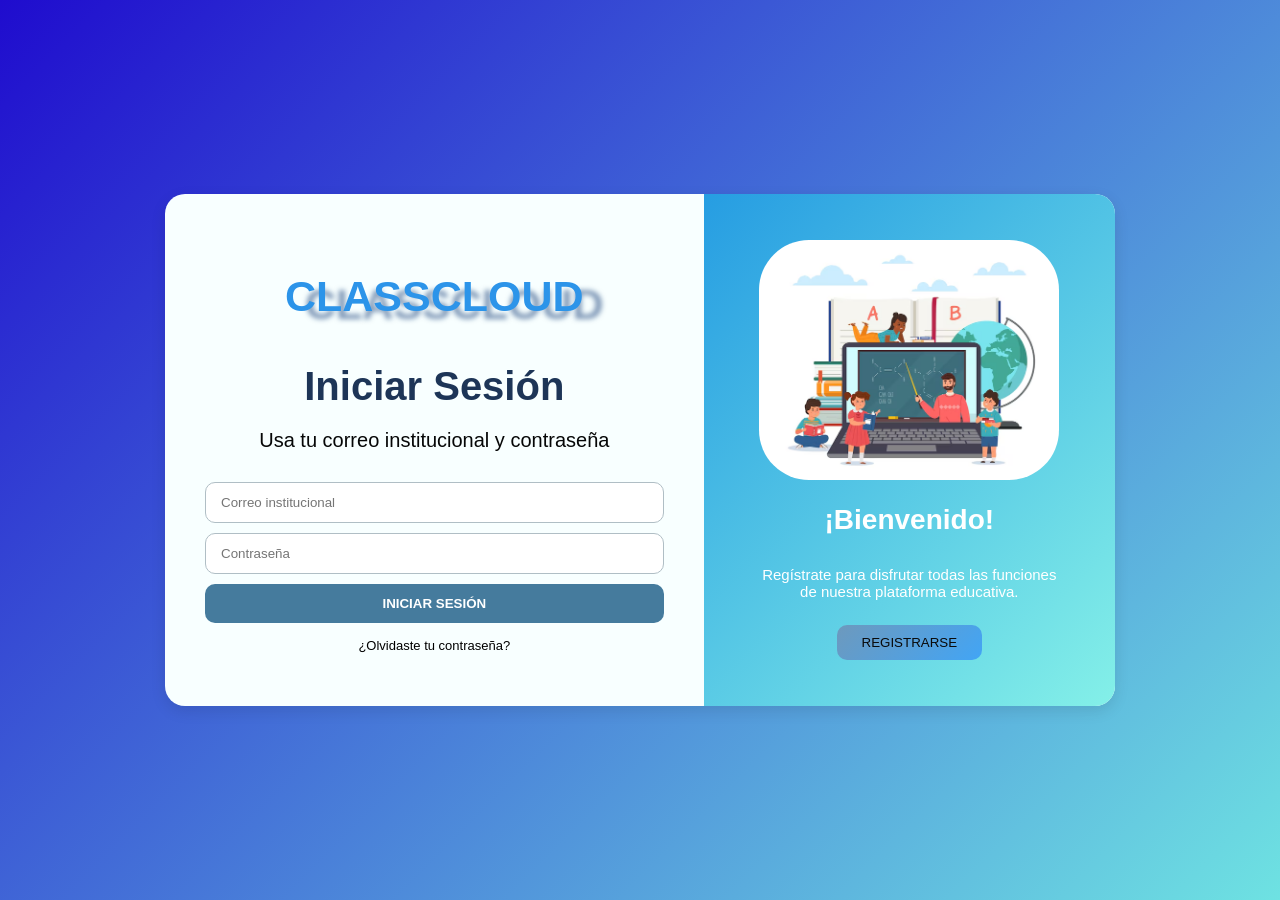
<file: index.html>
<!DOCTYPE html> 
<html lang="es">
<head>
  <meta charset="UTF-8">
  <meta name="viewport" content="width=device-width, initial-scale=1.0">
  <title>CLASSCLOUD - Iniciar sesión</title>
  <link rel="stylesheet" href="css/styles.css">
</head>
<body>

  <div class="container">
    <div class="form-box">
      <h1 class="class">CLASSCLOUD</h1>
      <h2>Iniciar Sesión</h2>
      <p class="parrafo1">Usa tu correo institucional y contraseña</p>

      <!-- Formulario -->
      <form action="processes/login.php" method="POST">
        <input type="email" name="correo" placeholder="Correo institucional" required>
        <input type="password" name="contrasena" placeholder="Contraseña" required>
        <button type="submit">INICIAR SESIÓN</button>
      </form>

      <p class="forgot">¿Olvidaste tu contraseña?</p>
    </div>

    <div class="info-box">
      <img src="img/inicio.jpg" alt="Imagen decorativa" width="150">
      <h2>¡Bienvenido!</h2>
      <p>Regístrate para disfrutar todas las funciones de nuestra plataforma educativa.</p>
      <a href="pages/regis.html">
        <button>REGISTRARSE</button>
      </a>
    </div>
  </div>

</body>
</html>
</file>
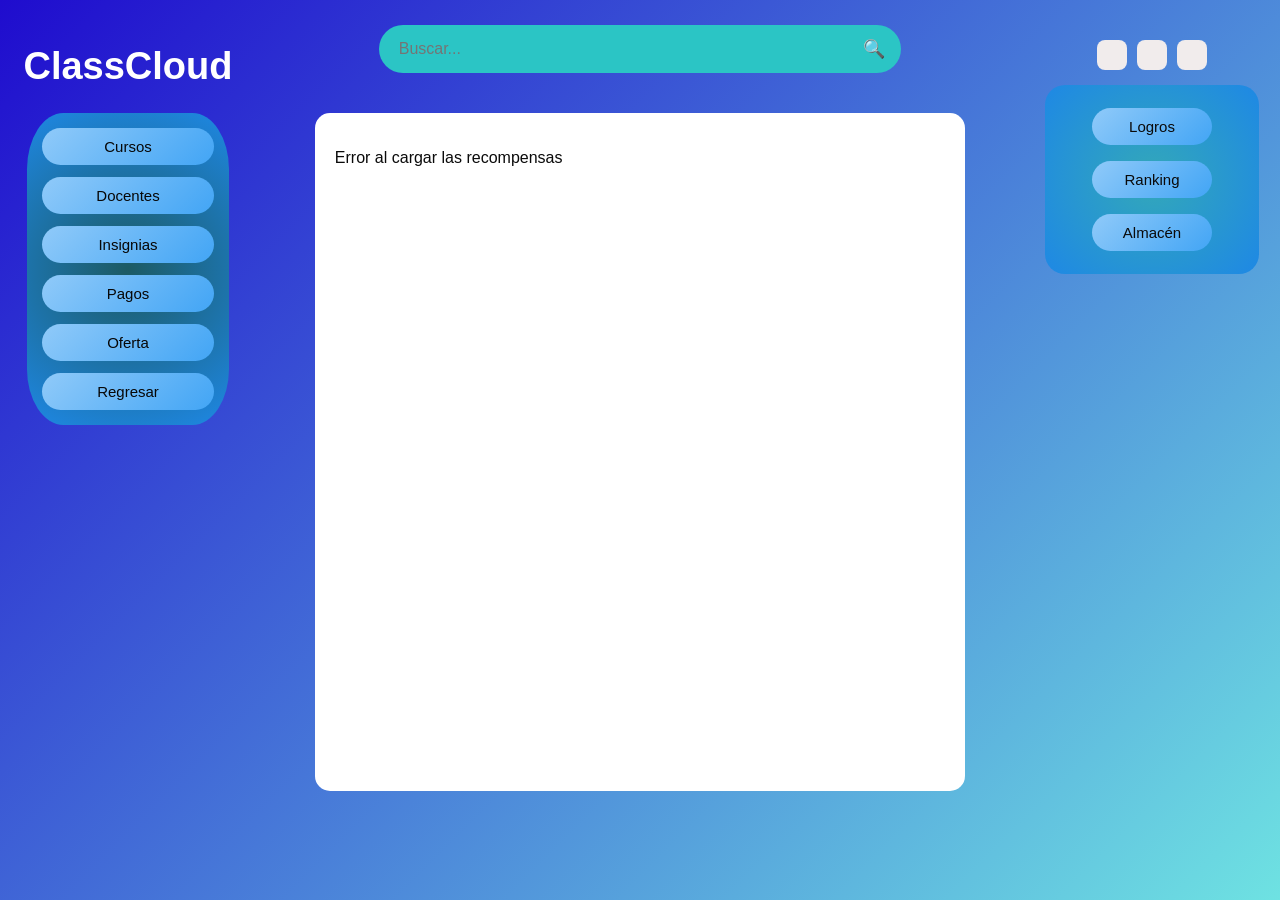
<file: pages/recompensa.html>
<!DOCTYPE html>
<html lang="es">
<head>
  <meta charset="UTF-8" />
  <meta name="viewport" content="width=device-width, initial-scale=1.0" />
  <title>ClassCloud - Inicio</title>
  <link rel="stylesheet" href="../css/styles_inicio.css" />
</head>
<body>
  <div class="container">
    <!-- BLOQUE IZQUIERDO -->
    <div class="left-block">
      <div class="left-content">
        <h1 class="logo">ClassCloud</h1>
        <div class="menu-box">
          <button class="menu-btn">Cursos</button>
          <button class="menu-btn">Docentes</button>
          <button class="menu-btn">Insignias</button>
          <button class="menu-btn">Pagos</button>
          <button class="menu-btn">Oferta</button>
          <a href="inicio.html">
            <button class="menu-btn">Regresar</button>
          </a>
        </div>
      </div>
    </div>

    <!-- BLOQUE CENTRAL -->
    <div class="center-block">
      <div class="search-bar">
        <input type="text" placeholder="Buscar..." />
        <button>🔍</button>
      </div>
      <div class="main-box"></div>
    </div>

    <!-- BLOQUE DERECHO -->
    <div class="right-block">
      <div class="icons-container">
        <div class="icon-square"></div>
        <div class="icon-square"></div>
        <div class="icon-square"></div>
      </div>

      
      <!-- Bloque inferior -->
      <div class="actions-block">
        <button class="menu-button">Logros</button>
        <button class="menu-button">Ranking</button>
        <button class="menu-button">Almacén</button>
      </div>
    </div>
  </div>
  <script src="../scripts/cargarRecompensas.js"></script>


</body>
</html>
</file>
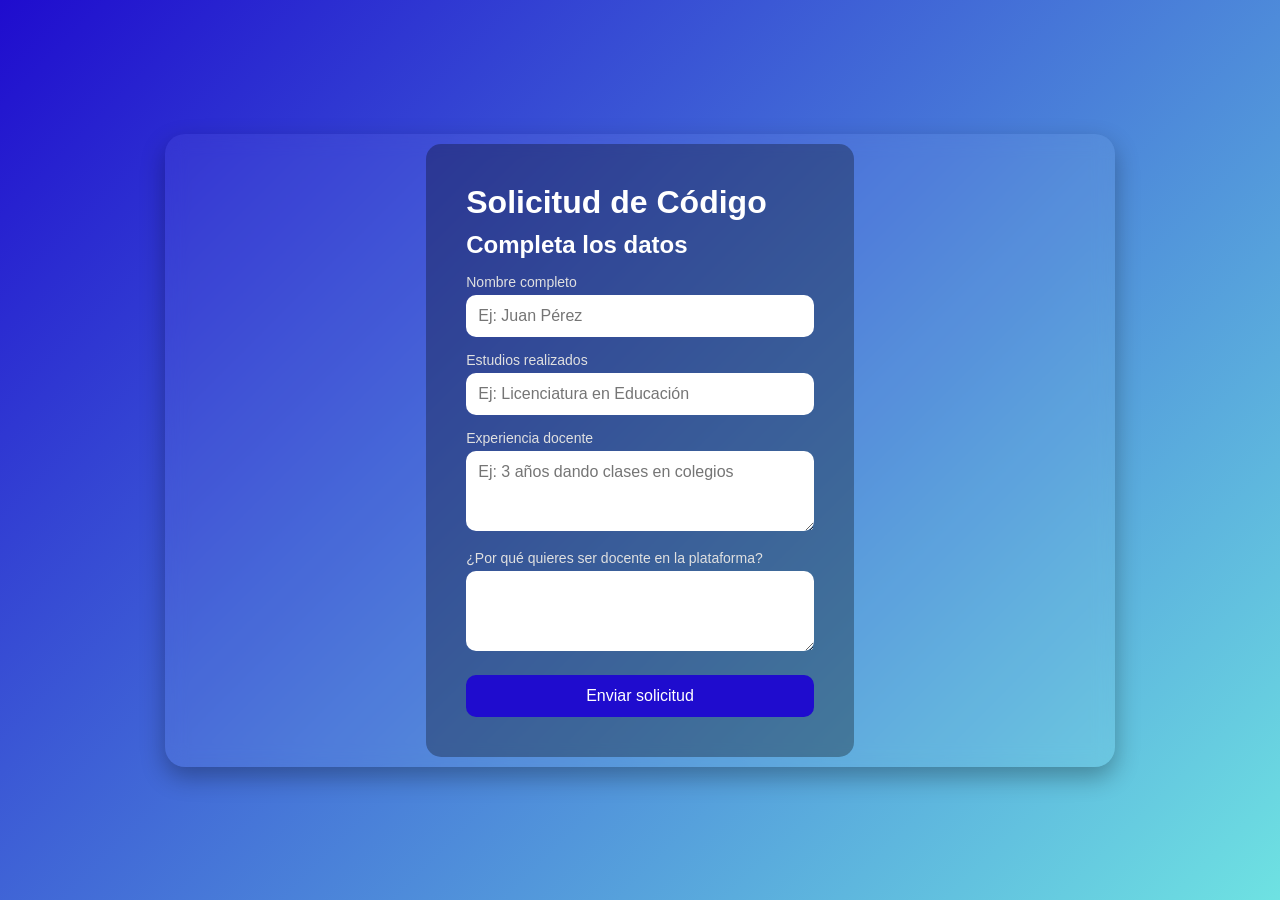
<file: pages/solicitarCodigo.html>
<!DOCTYPE html>
<html lang="es">
<head>
  <meta charset="UTF-8">
  <meta name="viewport" content="width=device-width, initial-scale=1.0">
  <title>Solicitud de Código de Invitación</title>
  <link rel="stylesheet" href="../css/stylesCodigoRegistro.css">
</head>
<body>
  <div class="container">
    <div class="form-box">
      <h1>Solicitud de Código</h1>
      <h2>Completa los datos</h2>
      <form action="../processes/solicitar_codigo.php" method="POST">
        <label for="nombre_completo">Nombre completo</label>
        <input type="text" id="nombre_completo" name="nombre_completo" placeholder="Ej: Juan Pérez" required>

        <label for="estudios">Estudios realizados</label>
        <input type="text" id="estudios" name="estudios" placeholder="Ej: Licenciatura en Educación" required>

        <label for="experiencia">Experiencia docente</label>
        <textarea id="experiencia" name="experiencia" rows="3" placeholder="Ej: 3 años dando clases en colegios"></textarea>

        <label for="motivo">¿Por qué quieres ser docente en la plataforma?</label>
        <textarea id="motivo" name="motivo" rows="3" required></textarea>

        <button type="submit">Enviar solicitud</button>
      </form>
    </div>
  </div>
</body>
</html>
</file>
<file: css/styles.css>
* {
  box-sizing: border-box;
  font-family: "Poppins", sans-serif;
}

body {
  margin: 0;
  background: linear-gradient(135deg, #1f0cce, #6ee2e2);
  display: flex;
  justify-content: center;
  align-items: center;
  min-height: 100vh;
}

.container {
  background: #f8ffff;
  width: 90%;
  max-width: 950px;
  border-radius: 20px;
  box-shadow: 0 5px 15px rgba(0,0,0,0.1);
  display: flex;
  flex-wrap: wrap;
  overflow: hidden;
}

.form-box {
  flex: 1 1 400px;
  padding: 40px;
}

.form-box h2 {
  text-align: center;
  font-size: 40px;
  color: #1d3557;
  margin-bottom: 20px;
  cursor: default;
}

.parrafo1 {
  text-align: center;
  color: #060707;
  margin-bottom: 30px;
  font-size: 20px;
  cursor: default;
}

.form-box input {
  display: block;
  width: 100%;
  padding: 12px 15px;
  margin: 10px 0;
  border: 1px solid #b0bec5;
  border-radius: 10px;
  outline: none;
}

.form-box button {
  width: 100%;
  padding: 12px;
  background: #457b9d;
  border: none;
  border-radius: 10px;
  color: white;
  font-weight: bold;
  cursor: pointer;
  transition: 0.3s;
}

.form-box button:hover {
  background: #31dfe6;
   box-shadow: 20px 20px 10px rgba(168, 120, 212, 0.3);
   transform: scale(1.05);
}

.form-box button:active{
  transform: scale(0.95);
  box-shadow: 0 2px 5px rgba(0,0,0,0.2);
}

.form-box .forgot {
  margin-top: 15px;
  font-size: 13px;
  text-align: center;
}

.info-box img{
    width: 300px;
    border-radius: 50px;
}


.info-box {
  flex: 1 1 400px;
  background: linear-gradient(135deg, #269de2, #84f0e8);
  color: white;
  display: flex;
  flex-direction: column;
  justify-content: center;
  align-items: center;
  text-align: center;
  padding: 40px;
}

.info-box h2 {
  font-size: 28px;
  margin-bottom: 15px;
   cursor: default;
}

.info-box p {
  max-width: 300px;
  font-size: 15px;
  margin-bottom: 25px;
  cursor: default;
}

.info-box button {
 background: linear-gradient(135deg, #6d99bd 0%, #42a5f5 100%);
  color: #0a0a0a;
  padding: 10px 25px;
  border-radius: 10px;
  border: none;
  cursor: pointer;
  font-weight: 1100;
  transition: 0.3s;
}

.info-box button:hover {
  background: #18cdec;
  box-shadow: 20px 20px 10px rgba(4, 250, 238, 0.3);
  transform: scale(1.05);
}

.info-box button:active {
  transform: scale(0.95);
  box-shadow: 0 2px 5px rgba(0,0,0,0.2);
}

.class {
  font-weight:1100;
  color: rgb(44, 148, 233);
  padding: 10px 80px;
  text-shadow:20px 8px 5px rgba(9, 51, 114, 0.5);
  cursor: default;
  font-size: 43px;
}

.forgot{
    cursor: pointer;
}

/* Responsive */
@media (max-width: 850px) {
  .container {
    flex-direction: column;
    align-items: center;
  }
  .info-box {
    order: -1;
  }
}
</file>
<file: css/styles_inicio.css>
/* ======== ESTILOS GENERALES ======== */
body {
  margin: 0;
  padding: 0;
  background: linear-gradient(135deg, #1f0cce, #6ee2e2);
  font-family: "Poppins", sans-serif;
  color: rgb(10, 10, 10);
}


.container {
  display: grid;
  grid-template-columns: 0.8fr 2.4fr 0.8fr;
  height: 100vh;
}

/* ======== BLOQUE IZQUIERDO ======== */
.left-block {
  display: flex;
  flex-direction: column;
  align-items: center;
  justify-content: space-between;
  padding: 20px;
}

.left-content {
  width: 100%;
  display: flex;
  flex-direction: column;
  align-items: center;
}

.logo {
  font-size: 38px;
  color: white;
  font-weight: bold;
  margin-bottom: 25px;
  text-align: center;
}

.menu-box {
  background: radial-gradient(circle, #1c5a63 0%, #1e88e5 100%);
  padding: 15px;
  display: flex;
  flex-direction: column;
  gap: 12px;
  width: 80%;
  border-radius: 18%;
}

.menu-btn {
  background: linear-gradient(135deg, #90caf9 0%, #42a5f5 100%);
  color: rgb(7, 7, 7);
  border: none;
  border-radius: 20px;
  padding: 10px 0;
  font-size: 15px;
  cursor: pointer;
  transition: transform 0.2s, background 0.3s;
  width: 100%;
}

.menu-btn:hover {
  background: linear-gradient(135deg, #64b5f6 0%, #1e88e5 100%);
  transform: scale(1.05);
}


/* ======== BLOQUE CENTRAL ======== */
.center-block {
  display: flex;
  flex-direction: column;
  align-items: center;
  padding: 25px;
}

.search-bar {
  display: flex;
  align-items: center;
  width: 70%;
  background-color: #2bc5c5;
  border-radius: 25px;
  padding: 5px 10px;
  margin-bottom: 40px;
}

.search-bar input {
  flex: 1;
  border: none;
  background: none;
  padding: 10px;
  outline: none;
  color: #004444;
  font-size: 16px;
}

.search-bar button {
  border: none;
  background: none;
  cursor: pointer;
  font-size: 18px;
  color: #004444;
}

/* ===== Contenedor general de cursos ===== */
#cursos-inscritos-container {
  display: flex;
  flex-direction: column;
  height: 100%;
  background: white;
  border-radius: 15px;
  padding: 0;
}

/* ======== CONTENEDOR DE CURSOS ======== */
.cursos-titulo {
  position: sticky;
  top: 0;
  background: white;
  z-index: 10;
  color: #004444;
  padding: 0px 0;
  margin: 0;
  text-align: center;
  border-bottom: 1px solid #ddd;
}

/* Contenedor de tarjetas */
.cursos-scroll {
  display: grid;
  grid-template-columns: repeat(2, 1fr);
  gap: 20px;
  overflow-y: auto;
  flex: 1;
  padding: 20px;
  max-height: calc(100% - 50px);
}

.cursos-scroll::-webkit-scrollbar {
  width: 8px;
}

.cursos-scroll::-webkit-scrollbar-thumb {
  background-color: #06B897;
  border-radius: 4px;
}

.cursos-scroll::-webkit-scrollbar-track {
  background: #e0e0e0;
  border-radius: 4px;
}

/* ======== MAIN BOX ======== */
.main-box {
  background-color: white;
  border-radius: 15px;
  width: 85%;
  height: 75%;
  display: flex;
  flex-direction: column;   
  padding: 20px;
  overflow-x: hidden;
}

/* ======== BIENVENIDA ======== */
.bienvenida-container {
  display: flex;
  justify-content: center;
  align-items: center;
  height: 100%;
  gap: 50px;
  font-family: "Georgia", "Times New Roman", serif;
  text-align: center;
}

.bienvenida-left h2,
.bienvenida-right p {
  color: #004444;
  margin: 0;
}

.bienvenida-left h2 {
  font-size: 32px;
  font-weight: normal;
}

.bienvenida-right p {
  font-size: 22px;
}

/* ======== BOTÓN VOLVER ======== */
#btn-volver {
  display: block;
  margin: 20px auto 10px auto;
  background-color: #06B897;
  border: none;
  border-radius: 20px;
  padding: 10px 25px;
  color: rgb(8, 8, 8);
  font-size: 15px;
  cursor: pointer;
  transition: background-color 0.3s, transform 0.2s;
}

#btn-volver:hover {
  background-color: #05a080;
  transform: scale(1.05);
}

/* ======== BLOQUE DERECHO ======== */
.right-block {
  display: flex;
  flex-direction: column;
  align-items: center;
  justify-content: flex-start;
  padding: 20px;
}

.icons-container {
  display: flex;
  justify-content: center;
  margin-top: 20px;
  gap: 10px;
}

.icon-square {
  width: 30px;
  height: 30px;
  background-color: rgb(241, 236, 236);
  border-radius: 8px;
}

/* Recompensas */
.rewards-block {
  background: radial-gradient(circle, #3eaabb 0%, #1e88e5 100%);
  border-radius: 20px;
  margin-right: 15px;
  margin-top: 25px;
  padding: 15px;
  width: 85%;
  display: flex;
  flex-direction: column;
  align-items: center;
}

.rewards-title {
  margin: 5px 0 10px 0;
  font-size: 18px;
  text-align: center;
  color: white;
}

.large-square {
  width: 150px;
  height: 150px;
  background-color: white;
  border-radius: 15px;
  margin-bottom: 10px;
}

/* ======== BOTÓN PEQUEÑO ======== */
.small-button {
 background: radial-gradient(circle, #1c5a63 0%, #1e88e5 100%);
  border: none;
  border-radius: 10px;
  color: rgb(8, 8, 8);
  font-size: 14px;
  padding: 8px 15px;
  margin-bottom: 5px;
  cursor: pointer;
}

.small-button:hover {
  background-color: #05a080;
}

/* ======== BLOQUE INFERIOR ======== */
.actions-block {
 background: radial-gradient(circle, #33a8b9 0%, #1e88e5 100%);
  border-radius: 20px;
  margin-top: 15px;
  padding: 15px;
  width: 85%;
  display: flex;
  flex-direction: column;
  align-items: center;
}

/* ======== BOTONES GENERALES ======== */
.menu-button {
  background: linear-gradient(135deg, #90caf9 0%, #42a5f5 100%);
  border: none;
  border-radius: 20px;
  color: rgb(10, 10, 10);
  font-size: 15px;
  padding: 10px 20px;
  margin: 8px 0;
  cursor: pointer;
  width: 120px;
  text-align: center;
}

.menu-button:hover {
  background-color: #05a080;
  transform: scale(1.05);
  transition: background-color 0.3s, transform 0.2s;
}

/* ======== TARJETAS DE CURSO ======== */
.curso-rectangulo {
  background-color: #06B897;
  border-radius: 15px;
  padding: 20px;
  color: white;
  display: flex;
  flex-direction: column;
  justify-content: space-between;
  align-items: center;
  box-shadow: 0 6px 12px rgba(0,0,0,0.12);
  min-height: 160px;
  transition: transform 0.25s ease, box-shadow 0.25s ease;
}

.curso-rectangulo h3 {
  font-size: 20px;
  margin: 0;
}

.curso-rectangulo p {
  margin: 0;
  font-size: 15px;
}

.curso-rectangulo:hover {
  transform: translateY(-5px);
  background-color: #05a080;
}

/* ============================================================
   ========= MODAL INFORMACIÓN PARA OFERTA (TEXTO OSCURO) =====
   ============================================================ */

#modal-curso {
  display: none;
  position: fixed;
  top: 0;
  left: 0;
  width: 100%;
  height: 100%;
  background: rgba(0,0,0,0.6);
  justify-content: center;
  align-items: center;
  z-index: 9999;
}

#modal-curso .modal-content {
  background: white;
  width: 420px;
  padding: 25px;
  border-radius: 12px;
  color: #222 !important;     /* TEXTO OSCURO */
}

#modal-curso h2,
#modal-curso p,
#modal-curso span {
  color: #222 !important;
}

.close-modal {
  float: right;
  cursor: pointer;
  font-size: 22px;
}

/* ======== RESPONSIVE ======== */
@media (max-width: 768px) {
  #cursos-inscritos-container {
    width: 95%;
    padding: 15px;
  }

  .curso-rectangulo {
    width: 100%;
  }

  #modal-curso .modal-content {
    width: 90%;
  }

  .cursos-scroll {
    grid-template-columns: 1fr;
  }
}

/* ======== LISTA DE ALUMNOS ======== */
.lista-alumnos li {
  color: #0a0a5c;
  font-weight: 500;
  margin-bottom: 5px;
}

.lista-alumnos li span {
  color: #444;
}

#ranking-table, #ranking-table th, #ranking-table td {
    color: #004444; /* texto oscuro */
}
#ranking-table th {
    color: white; /* encabezado */
}

.search-welcome {
    display: flex;
    justify-content: space-between;
    align-items: center;
    margin-bottom: 15px;

    /* 🔼 Súbelo un poquito */
    margin-top: -15px;

    /* ➡️ Empuja hacia la derecha */
    padding-right: 40px;
}


.bienvenida-text {
    margin: 0;

    /* 🔼 Un poco más arriba */
    margin-top: -5px;

    /* ➡️ Más a la derecha */
    padding-left: 20px;

    font-size: 18px;
    font-weight: bold;
    color: #0a0a5c;
}


/* ============================================================
   ========= MODAL INFORMACIÓN PARA OFERTA (TEXTO OSCURO) =====
   ============================================================ */

#modal-curso {
  display: none;
  position: fixed;
  top: 0;
  left: 0;
  width: 100%;
  height: 100%;
  background: rgba(0,0,0,0.6);
  justify-content: center;
  align-items: center;
  z-index: 9999;
}

#modal-curso .modal-content {
  background: white;
  width: 420px;
  padding: 25px;
  border-radius: 12px;
  color: #222 !important;     /* TEXTO OSCURO */
}

#modal-curso h2,
#modal-curso p,
#modal-curso span {
  color: #222 !important;
}

.close-modal {
  float: right;
  cursor: pointer;
  font-size: 22px;
}

/* ======== RESPONSIVE ======== */
@media (max-width: 768px) {
  #cursos-inscritos-container {
    width: 95%;
    padding: 15px;
  }

  .curso-rectangulo {
    width: 100%;
  }

  #modal-curso .modal-content {
    width: 90%;
  }

  .cursos-scroll {
    grid-template-columns: 1fr;
  }
}

/* ======== LISTA DE ALUMNOS ======== */
.lista-alumnos li {
  color: #0a0a5c;
  font-weight: 500;
  margin-bottom: 5px;
}

.lista-alumnos li span {
  color: #444;
}

#ranking-table, #ranking-table th, #ranking-table td {
    color: #004444; /* texto oscuro */
}
#ranking-table th {
    color: white; /* encabezado */
}

.search-welcome {
    display: flex;
    justify-content: space-between;
    align-items: center;
    margin-bottom: 15px;

    /* 🔼 Súbelo un poquito */
    margin-top: -15px;

    /* ➡️ Empuja hacia la derecha */
    padding-right: 40px;
}


.bienvenida-text {
    margin: 0;

    /* 🔼 Un poco más arriba */
    margin-top: -5px;

    /* ➡️ Más a la derecha */
    padding-left: 20px;

    font-size: 18px;
    font-weight: bold;
    color: #0a0a5c;
}

/* Modal base */
.modal {
    display: none; 
    position: fixed; 
    z-index: 1000; 
    left: 0; top: 0;
    width: 100%; height: 100%;
    overflow: auto;
    background-color: rgba(0,0,0,0.6);
    justify-content: center;
    align-items: center;
}

.modal-content {
    background-color: #fff;
    padding: 25px;
    border-radius: 12px;
    width: 400px;
    max-width: 90%;
    box-shadow: 0 5px 20px rgba(0,0,0,0.3);
    position: relative;
    animation: fadeIn 0.3s ease-in-out;
}

/* Animación */
@keyframes fadeIn {
    from {opacity: 0; transform: translateY(-20px);}
    to {opacity: 1; transform: translateY(0);}
}

/* Botón cerrar */
.close-modal {
    position: absolute;
    top: 12px;
    right: 12px;
    font-size: 22px;
    font-weight: bold;
    color: #333;
    cursor: pointer;
    transition: 0.2s;
}

.close-modal:hover {
    color: #f00;
}

/* Encabezado */
.modal-content h2 {
    margin-top: 0;
    margin-bottom: 15px;
    font-size: 1.4em;
    color: #333;
}

/* Voucher detalle */
#voucher-detalle p {
    margin: 6px 0;
    font-size: 1em;
    color: #444;
}

#voucher-detalle strong {
    color: #222;
}

/* Botón cerrar voucher */
#btn-cerrar-voucher {
    display: inline-block;
    margin-top: 15px;
    padding: 8px 16px;
    background-color: #2E8BFF;
    color: #fff;
    border: none;
    border-radius: 8px;
    cursor: pointer;
    transition: 0.2s;
}

#btn-cerrar-voucher:hover {
    background-color: #1A6FCC;
}
/* Contenedor del título */
.oferta-header {
    flex: 0 0 auto; /* no se expande, mantiene altura mínima */
    padding: 10px 0;
    background-color: white;
    text-align: center;
    border-bottom: 1px solid #ddd;
    z-index: 5;
}

/* Scroll de las tarjetas de oferta */
#oferta-scroll {
    flex: 1; /* ocupa el resto del espacio disponible */
    overflow-y: auto;
    display: grid;
    grid-template-columns: repeat(2, 1fr); /* dos columnas */
    gap: 20px;
    padding: 20px;
}

/* Scroll visual */
#oferta-scroll::-webkit-scrollbar {
    width: 8px;
}

#oferta-scroll::-webkit-scrollbar-thumb {
    background-color: #06B897;
    border-radius: 4px;
}

#oferta-scroll::-webkit-scrollbar-track {
    background: #e0e0e0;
    border-radius: 4px;
}

/* Responsive: una columna en móviles */
@media (max-width: 768px) {
    #oferta-scroll {
        grid-template-columns: 1fr;
    }
}
</file>
<file: css/stylesCodigoRegistro.css>
/* Reset y tipografía */
* {
  box-sizing: border-box;
  font-family: "Poppins", sans-serif;
  margin: 0;
  padding: 0;
}

/* Fondo con degradado */
body {
  display: flex;
  justify-content: center;
  align-items: center;
  min-height: 100vh;
  background: linear-gradient(135deg, #1f0cce, #6ee2e2);
  color: #fff;
}

/* Contenedor principal */
.container {
  display: flex;
  flex-direction: row;
  justify-content: space-around;
  align-items: flex-start;
  width: 90%;
  max-width: 950px;
  border-radius: 20px;
  box-shadow: 0 10px 25px rgba(0,0,0,0.3);
  overflow: hidden;
  background: rgba(255, 255, 255, 0.05);
  backdrop-filter: blur(10px);
}

/* Caja de formulario */
.form-box {
  flex: 0 1 45%;
  padding: 40px;
  margin: 10px;
  background: rgba(0, 0, 0, 0.3);
  border-radius: 15px;
}

.form-box h1 {
  font-size: 32px;
  margin-bottom: 10px;
  font-weight: 700;
  color: #fff;
}

.form-box label {
  display: block;
  margin-top: 15px;
  font-size: 14px;
  color: #e0e0e0;
}

.form-box input, 
.form-box textarea {
  width: 100%;
  padding: 12px;
  margin-top: 5px;
  border-radius: 10px;
  border: none;
  outline: none;
  font-size: 16px;
}

.form-box textarea {
  resize: vertical;
  min-height: 80px;
}

/* Botón */
.form-box button {
  width: 100%;
  padding: 12px;
  margin-top: 20px;
  border-radius: 10px;
  border: none;
  background: #1f0cce;
  color: #fff;
  font-size: 16px;
  cursor: pointer;
  transition: 0.3s;
}

.form-box button:hover {
  background: #6ee2e2;
  color: #000;
}

/* Caja de información */
.info-box {
  flex: 0 1 45%;
  padding: 40px;
  margin: 10px;
  background: rgba(255, 255, 255, 0.1);
  border-radius: 15px;
  text-align: center;
}

.info-box h2 {
  font-size: 28px;
  margin-bottom: 10px;
  color: #fff;
}

.info-box p {
  font-size: 16px;
  color: #e0e0e0;
  margin-bottom: 20px;
}

.info-box img {
  width: 150px;
  border-radius: 50px;
  box-shadow: 30px 5px 15px rgba(22, 204, 218, 0.4);
}
</file>
